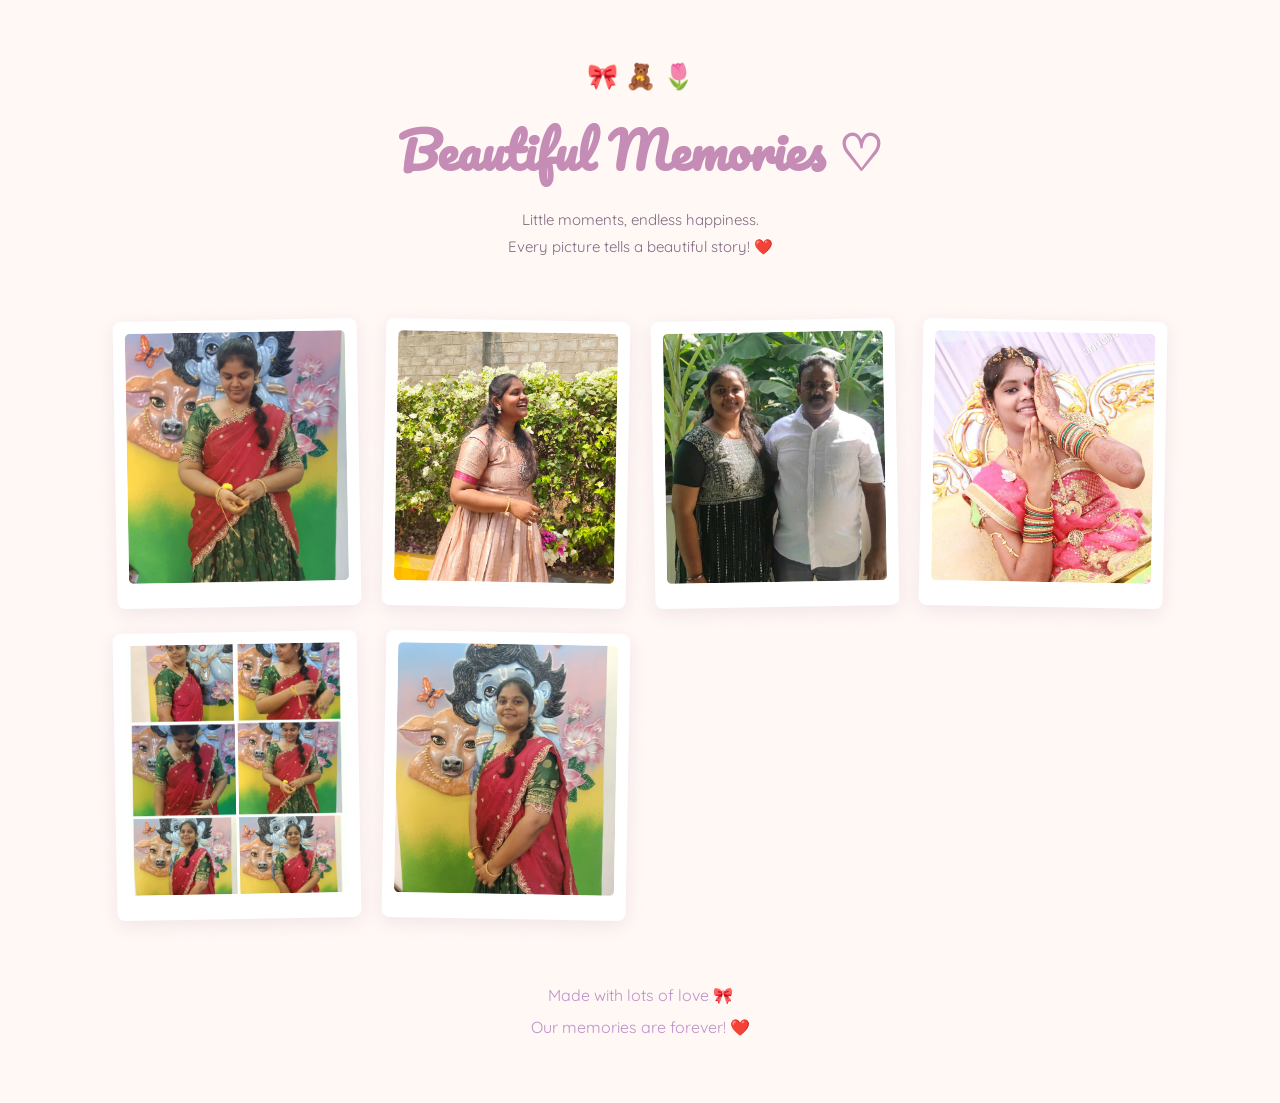
<file: gallery.html>
<!DOCTYPE html>
<html lang="en">
<head>
    <meta charset="UTF-8">
    <meta name="viewport" content="width=device-width, initial-scale=1.0">

    <title>Our Special Memories ♡</title>

    <link href="https://fonts.googleapis.com/css2?family=Pacifico&family=Quicksand:wght@400;500;600;700&display=swap" rel="stylesheet">

    <style>
        * {
            margin: 0;
            padding: 0;
            box-sizing: border-box;
        }

        body {
            font-family: 'Quicksand', sans-serif;
            background: #fff8f5;
            color: #806a83;
            padding: 25px 15px;
        }

        header {
            text-align: center;
            padding: 35px 10px;
        }

        header h1 {
            font-family: 'Pacifico', cursive;
            font-size: clamp(32px, 6vw, 50px);
            color: #c58cb5;
            margin-bottom: 12px;
        }

        header p {
            font-size: 15px;
            line-height: 1.8;
        }

        .decoration {
            font-size: 25px;
            margin-bottom: 15px;
        }

        .gallery {
            max-width: 1050px;
            margin: 25px auto;
            display: grid;
            grid-template-columns: repeat(auto-fit, minmax(220px, 1fr));
            gap: 25px;
        }

        .photo-card {
            background: white;
            padding: 12px 12px 25px;
            border-radius: 8px;
            box-shadow: 0 5px 18px #b99ab333;
            transform: rotate(-1deg);
            transition: 0.3s;
        }

        .photo-card:nth-child(even) {
            transform: rotate(1deg);
        }

        .photo-card:hover {
            transform: translateY(-7px) rotate(0deg);
        }

        .photo-card img {
            width: 100%;
            height: 250px;
            object-fit: cover;
            border-radius: 5px;
            display: block;
        }

        .photo-card p {
            font-family: 'Pacifico', cursive;
            color: #bd91c9;
            text-align: center;
            margin-top: 15px;
            font-size: 17px;
        }

        footer {
            text-align: center;
            padding: 35px 10px;
            line-height: 2;
            color: #bd91c9;
        }

        @media (max-width: 500px) {
            .gallery {
                grid-template-columns: repeat(2, minmax(0, 1fr));
                gap: 12px;
            }

            .photo-card {
                padding: 7px 7px 15px;
            }

            .photo-card img {
                height: 160px;
            }

            .photo-card p {
                font-size: 13px;
            }
        }
    </style>
</head>

<body>

    <header>
        <div class="decoration">🎀 🧸 🌷</div>

        <h1> Beautiful Memories ♡</h1>

        <p>
            Little moments, endless happiness.
            <br>
            Every picture tells a beautiful story! ❤️
        </p>
    </header>

    <div class="gallery">

        <!-- ADD YOUR PHOTOS BELOW -->

        <div class="photo-card">
            <img src="images/gallery1.jpeg" alt="Memory 1">
        </div>

        <div class="photo-card">
            <img src="images/gallery2.jpeg" alt="Memory 2">
        </div>

        <div class="photo-card">
            <img src="images/gallery3.jpeg" alt="Memory 3">
        </div>

        <div class="photo-card">
            <img src="images/gallery6.jpeg" alt="Memory 4">
        </div>

        <div class="photo-card">
            <img src="images/gallery5.jpeg" alt="Memory 5">
        </div>

        <div class="photo-card">
            <img src="images/gallery4.jpeg" alt="Memory 6">
        </div>

    </div>

    <footer>
        Made with lots of love 🎀
        <br>
        Our memories are forever! ❤️
    </footer>

</body>
</html>
</file>
